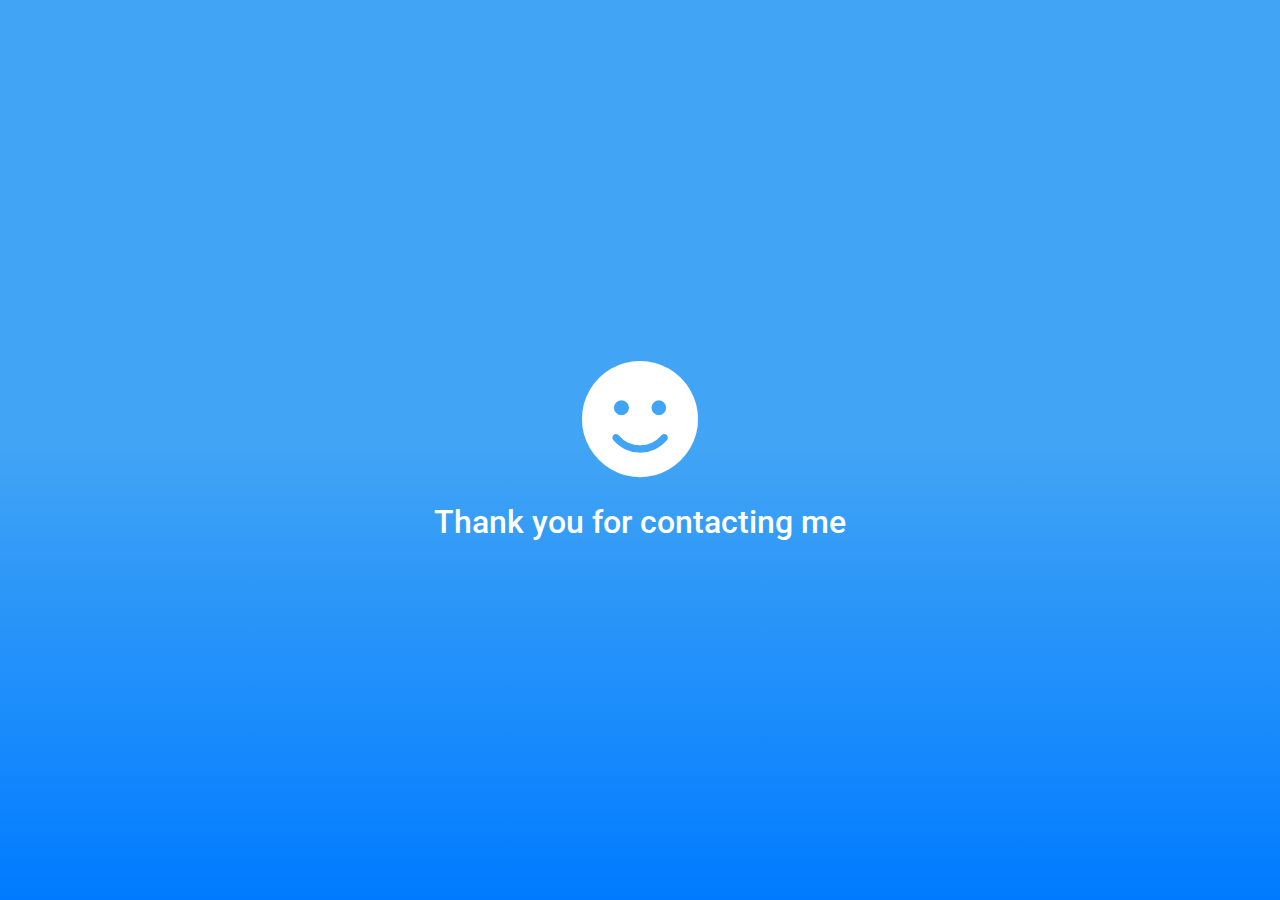
<file: thankyou.html>
<html lang="en">
  <head>
    <meta charset="UTF-8" />
    <meta name="viewport" content="width=device-width, initial-scale=1, shrink-to-fit=no" />

    <title>Bappy Gazi 一 Font-End Developer</title>
    <link rel="icon" href="images/parsonal-img.jpg" />

    <link rel="stylesheet" href="css/fontawesome-all.min.css" />
    <link rel="stylesheet" href="css/bootstrap.min.css" />
    <link rel="stylesheet" href="css/style.css" />
    <!-- slick-carousel css  -->
    <link rel="stylesheet" href="https://cdnjs.cloudflare.com/ajax/libs/OwlCarousel2/2.3.4/assets/owl.carousel.min.css" />
    <link rel="stylesheet" href="css/responsive.css" />
    <link href="https://fonts.googleapis.com/css?family=Roboto:300,400,400i,500,500i,700,900" rel="stylesheet" />
  </head>
     <section id="thank-you">
        <div class="thank-you text-center text-white">
            <p class="mb-4"><i class="fas fa-smile"></i></p>
        <h2>Thank you for contacting me</h2>
        </div>
     </section>

  <script type="text/javascript" src="js/jquery-1.12.4.min.js"></script>
    <!-- Option 2: OwlCarousel2 -->
    <script type="text/javascript" src="https://cdnjs.cloudflare.com/ajax/libs/OwlCarousel2/2.3.4/owl.carousel.min.js"></script>
    <script type="text/javascript" src="js//bootstrap.min.js"></script>
    <script type="text/javascript" src="js/custom.js"></script>
</body>
</html>
</file>
<file: css/style.css>
/*common part css*/

* {
  margin: 0;
  outline: 0;
  padding: 0;
}

img {
  border: 0;
}

ul,
li,
ol {
  list-style-type: none;
}

a {
  text-decoration: none;
}

.clr {
  clear: both;
}

a:hover {
  text-decoration: none;
}

h1,
h2,
h3,
h4,
h5,
h6,
p {
  margin: 0;
}

body {
  font-family: "Roboto", sans-serif;
}

/*header part css*/
.navbg {
  box-shadow: rgba(67, 78, 94, 0.603) 0px 1px 5px 1px;
}

.navbar {
  padding-left: 15px;
  padding-right: 15px;
}

.navbar-light .navbar-nav .nav-link {
  font-size: 14px;
  color: rgba(255, 255, 255, 0.5);
  font-weight: 400;
  transition: all linear 0.3s;
  position: relative;
}

.navbar-light .navbar-nav .nav-link:hover {
  color: #fff;
}

.navbar-light .navbar-nav .nav-link:after {
  position: absolute;
  content: "";
  background: #fff;
  width: 100%;
  height: 3px;
  bottom: -8px;
  left: 50%;
  transform: translateX(-50%);
  opacity: 0;
  transition: all 0.4s ease-in-out;
}

.navbar-light .navbar-nav .active>.nav-link,
.navbar-light .navbar-nav .nav-link.active {
  color: #fff;
  font-weight: 600;
}

.navbar-light .navbar-nav .nav-link:focus {
  color: none;
}

.navbar-light .navbar-nav .nav-link:hover:after {
  opacity: 1;
}

.navbar-light .navbar-nav .nav-link.active:after {
  opacity: 1;
}

/*navbar css start*/
.navbar {
  background: #0a71c6;
}

.icon {
  color: #fff;
  width: 36px;
  height: 36px;
  display: flex;
  font-size: 18px;
  margin-right: 10px;
  border-radius: 50%;
  align-items: center;
  justify-content: center;
}

.icon:hover {
  color: #fff;
  background: rgba(0, 0, 0, 0.2);
}

/*about part css*/
#about {
  background-color: #41a4f5;
  padding: 48px 0;
}

.about-img img {
  border-radius: 3px;
}

.about-text h4 {
  font-size: 20px;
  font-weight: 300;
  color: #fff;
}

.about-text h1 {
  font-size: 50px;
  font-weight: 700;
  color: #fff;
  padding-bottom: 4px;
}

.about-text p {
  font-size: 16px;
  font-weight: 400;
  color: #fff;
  line-height: 29px;
  padding-bottom: 13px;
}

.about-text a {
  padding: 10px 25px;
  background: rgba(0, 0, 0, 0.2);
  border-radius: 5px;
  color: #fff;
  font-size: 16px;
  font-weight: 700;
  display: inline-block;
  transition: all linear 0.2s;
}

.about-text a:hover {
  background: rgba(0, 0, 0, 0.4);
}

/*portfolio part css*/
#portfolio {
  padding: 48px 0;
  padding-left: 15px;
  padding-right: 15px;
}

.portfolio-text h3 {
  font-size: 28px;
  font-weight: 700;
  color: #434e5e;
  padding-bottom: 20px;
}

.portfolio-text p {
  padding-bottom: 70px;
}

.portfolio-items {
  background: #2196f3;
  border-radius: 4px;
}

.portfolio-items img {
  width: 100%;
}

.portfolio-font h4 {
  font-size: 18px;
  font-weight: 500;
  color: #fff;
  padding-bottom: 5px;
}

.portfolio-font p span {
  font-size: 14px;
  font-weight: 300;
  color: #d1f1fd;
  letter-spacing: 1px;
}

.portfolio-font a {
  font-size: 16px;
  font-weight: 300;
  color: #fff;
}

.btn-blue-deep {
  transition: all linear 0.2s;
  background: rgba(0, 0, 0, 0.2);
}

.btn-blue-deep:hover {
  background: rgba(0, 0, 0, 0.4);
}

/*reviews part css*/
#reviews {
  background-size: contain;
  background-position: center;
  background-repeat: no-repeat;
  background-image: url(../images/./map2.png);
}

.owl-carousel .owl-item img {
  width: none !important;
}

/* contact part css  */

#contact {
  padding: 48px 15px;
}

.input-form {
  height: 55px;
}

/* contact part css  */
.contact-text i {
  width: 40px;
  height: 40px;
  font-size: 25px;
}

/* back to top css*/
.back-top {
  position: fixed;
  bottom: 15px;
  right: 20px;
  z-index: 999;
  display: none;
  transition: all linear 0.3s;
}

.back-top i {
  border-radius: 3px;
  width: 40px;
  height: 40px;
  text-align: center;
  line-height: 40px;
  font-size: 20px;
}

#thank-you {
  height: 100vh;
  display: flex;
  align-items: center;
  justify-content: center;
  background: linear-gradient(#41a4f5 50%, #007bff 100%, #007bff 30%);
}

.thank-you i {
  font-size: 120px;
}
</file>
<file: css/responsive.css>
@media(max-width:575px) {

    /*    navbar part css*/
    .navbar {
        border: 0;
    }

    .navbar-light .navbar-toggler {
        color: #fff;
        border-color: #fff;
        padding: 5px 10px;
        font-size: 25px;
        border: 0;
    }

    .navbar-light .navbar-nav .nav-link::after {
        display: none;
    }

    /*    banner part css*/
    #about {
        text-align: center;
    }

    .about-text h4 {
        padding-top: 20px;
    }

    .about-text p {
        font-size: 17px;
    }

    /*skill part css*/
    .skill-text p {
        font-size: 14px;
    }

    .skill-text {
        padding-bottom: 30px;
    }

    .skill-content {
        margin-top: 70px;
    }

    /*portfolio part css*/
    #portfolio {
        border: 0;
    }

    .portfolio-text h3 {
        padding-bottom: 0px;
    }

    .portfolio-items {
        margin-top: 35px;
    }
}

@media(min-width:576px) and (max-width:767px) {

    /*    navbar part css*/
    .navbar {
        border: 0;
    }

    .navbar-light .navbar-toggler {
        color: #fff;
        border-color: #fff;
        padding: 5px 10px;
        font-size: 20px;
    }

    .navbar-light .navbar-nav .nav-link::after {
        display: none;
    }

    /*    banner part css*/
    #about {
        text-align: center;
    }

    .about-text h4 {
        padding-top: 20px;
    }

    /*skill part css*/

    .skill-text {
        padding-bottom: 30px;
    }

    .skill-content {
        margin-top: 70px;
    }

    /*portfolio part css*/
    #portfolio {
        border: 0;
    }

    .portfolio-text h3 {
        padding-bottom: 0px;
    }

    .portfolio-items {
        margin-top: 35px;
    }
}

@media (min-width:768px) and (max-width:991px) {

    /*    navbar part css*/
    .navbar {
        border: 0;
    }

    .navbar-light .navbar-toggler {
        color: #fff;
        border-color: #fff;
        padding: 5px 10px;
        font-size: 20px;
    }

    .navbar-light .navbar-nav .nav-link::after {
        display: none;
    }

    /*    banner part css*/
    #about {
        text-align: center;
    }

    .about-text h4 {
        padding-top: 20px;
    }

    .about-text p {
        font-size: 17px;
    }

    /*skill part css*/
    .skill-text p {
        font-size: 14px;
    }

    .skill-text {
        padding-bottom: 30px;
    }

    .skill-content {
        margin-top: 70px;
    }

    /*portfolio part css*/
    #portfolio {
        border: 0;
    }

    .portfolio-text h3 {
        padding-bottom: 0px;
    }

    .portfolio-items {
        margin-top: 35px;
    }
}

@media(min-width:992px) and (max-width:1199px) {
    .skill-font li {
        font-size: 15px;
    }
}
</file>
